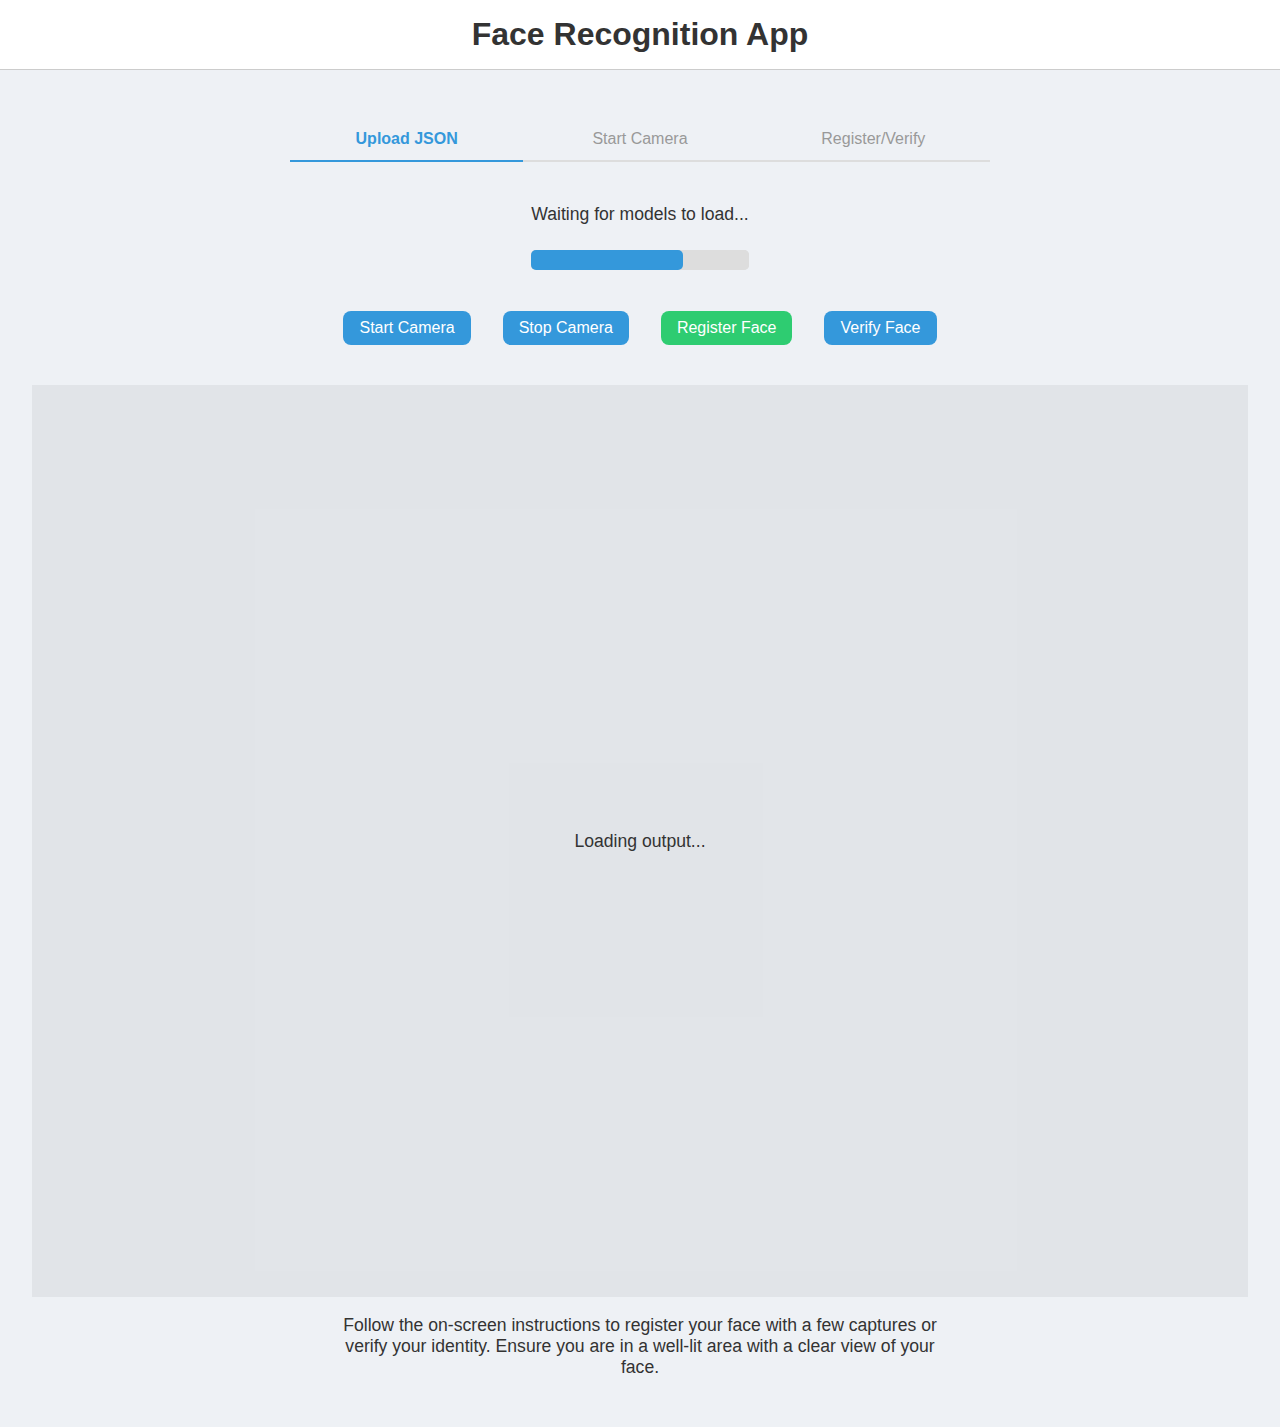
<file: index.html>
<!DOCTYPE html>
<html lang="en">
	<head>
		<meta charset="UTF-8">
		<meta name="viewport" content="width=device-width, initial-scale=1.0">
		<title>Face Recognition App</title>
		<link rel="stylesheet" href="css/app.css">
	</head>
	<body>
		<!-- Toast notifications container -->
		<div id="toast-container" class="toast-container" aria-live="polite" role="region"></div>

		<!-- Application Header -->
		<header class="app-header">
			<h1 class="app-header__title">Face Recognition App</h1>
		</header>

		<!-- Main Application Content -->
		<main class="app-main">
			<ol class="stepper">
				<li class="stepper__item is-current">Upload JSON</li>
				<li class="stepper__item">Start Camera</li>
				<li class="stepper__item">Register/Verify</li>
			</ol>
			<!-- Status Indicator Component -->
			<section class="status-indicator" aria-live="polite">
				<p class="status-indicator__text">Initializing application...</p>
				<progress class="status-indicator__progress" value="0" max="100"></progress>
			</section>

			<!-- Upload Module for Descriptor JSON -->
			<section id="upload-module" class="upload-module">
				<label for="jsonFileInput" class="upload-module__label">Upload Descriptor JSON:</label>
				<input type="file" id="jsonFileInput" class="upload-module__input" accept=".json">
			</section>

			<!-- Face Detection and Controls -->
			<section class="face-section" aria-live="off">
				<div class="face-section__camera-container">
					<video id="video" class="face-section__video" autoplay muted playsinline></video>
				</div>
				<div id="face-controls-container" class="face-section__controls-container"></div>
			</section>

			<!-- Output Display -->
			<section class="output-section">
				<div id="output-placeholder" class="output-section__placeholder">Loading output...</div>
				<canvas id="output-canvas" class="output-section__canvas" role="img" aria-label="Processed video with face overlays"></canvas>
			</section>

			<!-- User Instructions -->
			<section class="instructions">
				<p>
					Follow the on-screen instructions to register your face with a few captures or verify your identity.
					Ensure you are in a well-lit area with a clear view of your face.
				</p>
			</section>
		</main>

		<!-- Reusable Face Controls Template -->
		<template id="face-controls-template">
			<div class="face-section__controls">
				<button id="start-camera" class="button" aria-label="Start Camera">Start Camera</button>
				<button id="stop-camera" class="button" aria-label="Stop Camera">Stop Camera</button>
				<button id="register-face" class="button button--primary" aria-label="Register Face">Register Face</button>
				<button id="verify-face" class="button button--secondary" aria-label="Verify Face">Verify Face</button>
			</div>
		</template>

		<!-- FaceAPI library fallback -->
		<script src="js/face-api.js"></script>
		<!-- Main Application Script as ES Module -->
		<script type="module" src="js/index.js"></script>
	</body>
</html>
</file>
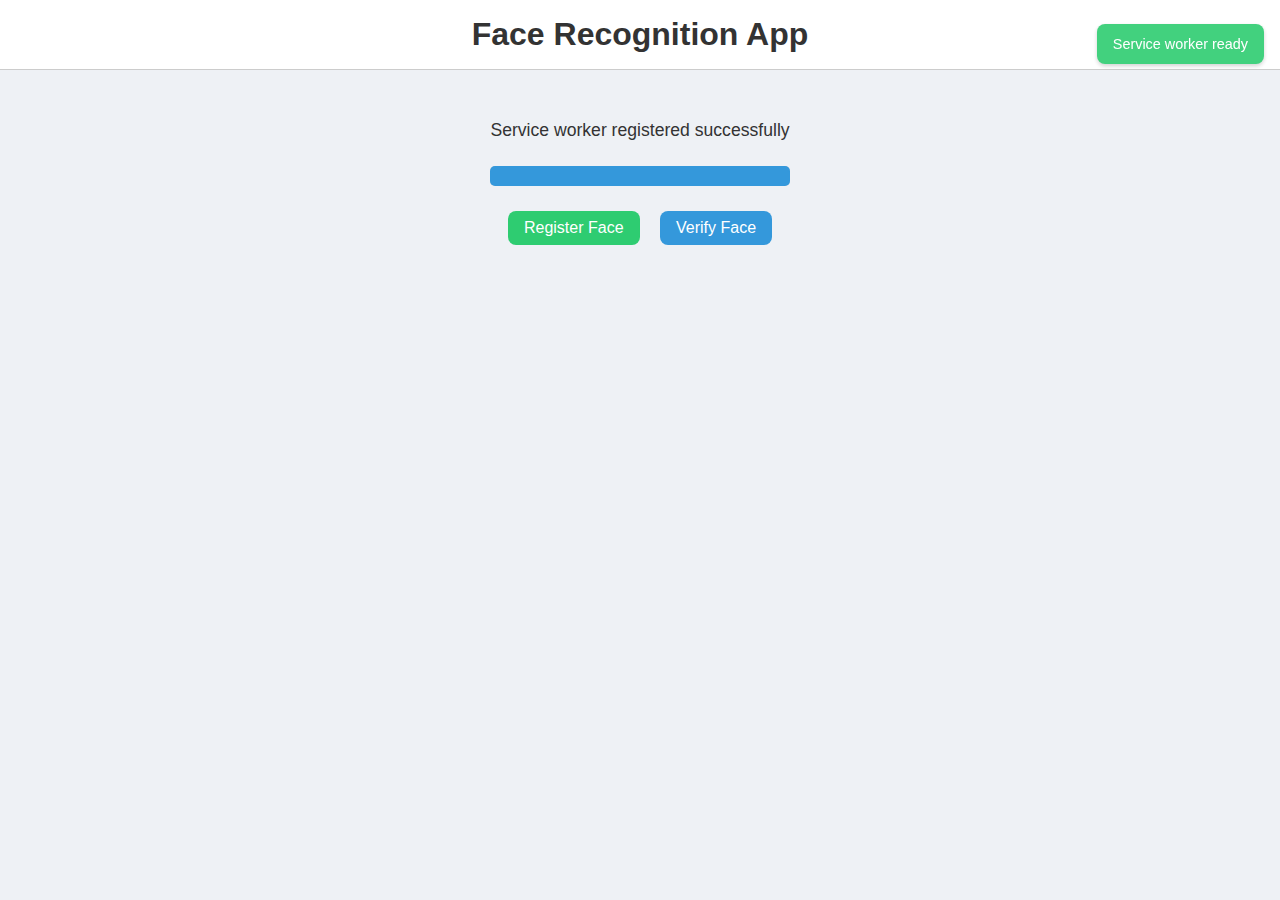
<file: app.html>
<!DOCTYPE html>
<html lang="en">
<head>
    <meta charset="UTF-8">
    <meta name="viewport" content="width=device-width, initial-scale=1.0">
    <title>Face Recognition App</title>
    <link rel="stylesheet" href="css/app.css">
</head>
<body>
    <!-- Toast notifications container -->
    <div id="toast-container" class="toast-container" aria-live="polite" role="region"></div>

    <!-- Application Header -->
    <header class="app-header">
        <h1 class="app-header__title">Face Recognition App</h1>
    </header>

    <!-- Main Application Content -->
    <main class="app-main">
        <section class="status-indicator" aria-live="polite">
            <p class="status-indicator__text">Initializing service worker...</p>
            <progress class="status-indicator__progress" value="0" max="100"></progress>
        </section>

        <div class="navigation-buttons">
            <!-- Initially disabled until service worker is ready -->
            <button id="register-button" class="button button--primary" disabled>Register Face</button>
            <button id="verify-button" class="button button--secondary" disabled>Verify Face</button>
        </div>
    </main>

    <!-- Load scripts -->
    <script src="js/face-api.js"></script>
    <script type="module">
        import { updateStatus, showToast } from './js/modules/ui.js';

        // Get button elements
        const registerBtn = document.getElementById('register-button');
        const verifyBtn = document.getElementById('verify-button');

        // Initialize the application when DOM is loaded
        document.addEventListener('DOMContentLoaded', async () => {
            try {
                // Register the service worker
                await registerServiceWorker();
                
                // Enable navigation buttons
                registerBtn.disabled = false;
                verifyBtn.disabled = false;
                
                // Set up navigation buttons
                setupNavigation();
            } catch (error) {
                console.error('Initialization error:', error);
                updateStatus('Error: ' + error.message, 0);
                showToast('Failed to initialize application: ' + error.message, 'error');
            }
        });
        
        /**
         * Ensures the service worker is registered
         * @returns {Promise<void>}
         */
        async function registerServiceWorker() {
            updateStatus('Checking service worker...', 20);
            
            if ('serviceWorker' in navigator) {
                try {
                    // Check if service worker is already active
                    const existingReg = await navigator.serviceWorker.getRegistration();
                    
                    if (existingReg) {
                        console.log('Service Worker already registered');
                        updateStatus('Service worker already registered', 100);
                        return;
                    }
                    
                    // Register service worker if not already registered
                    updateStatus('Registering service worker...', 40);
                    const registration = await navigator.serviceWorker.register('./faceDetectionServiceWorker.js', {
                        scope: './'
                    });
                    console.log('Service Worker registered with scope:', registration.scope);
                    updateStatus('Service worker registered successfully', 100);
                    showToast('Service worker ready', 'success');
                } catch (error) {
                    console.error('Service Worker registration failed:', error);
                    throw new Error('Failed to register service worker: ' + error.message);
                }
            } else {
                throw new Error('Service Workers not supported in this browser');
            }
        }
        
        /**
         * Sets up navigation button click handlers
         */
        function setupNavigation() {
            registerBtn.addEventListener('click', () => {
                window.location.href = 'face_register.html';
            });
            
            verifyBtn.addEventListener('click', () => {
                window.location.href = 'verify_face.html';
            });
        }
    </script>
</body>
</html>
</file>
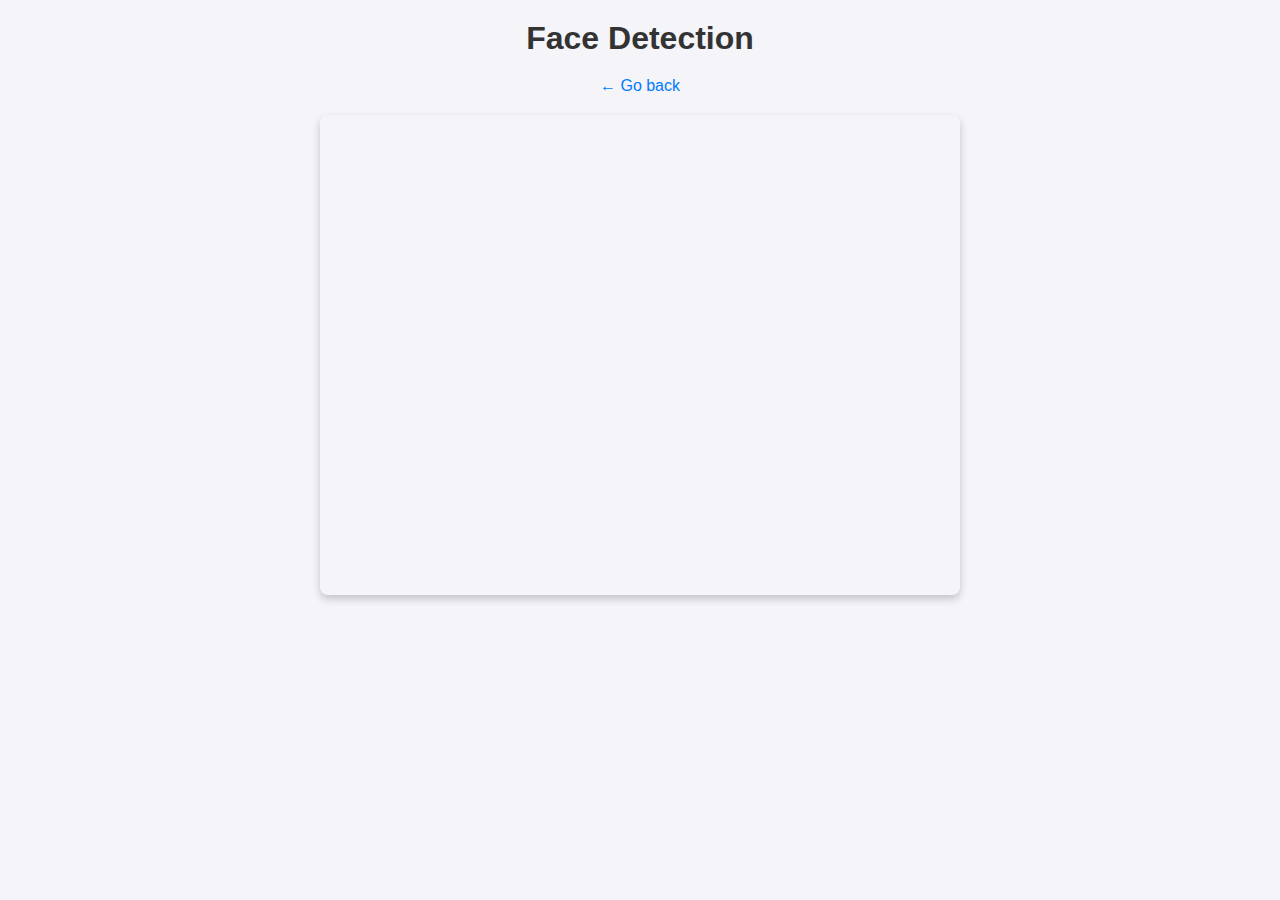
<file: face_detection.html>
<!DOCTYPE html>
<html lang="en">
<head>
  <meta charset="UTF-8">
  <meta name="viewport" content="width=device-width, initial-scale=1.0">
  <title>Face Detection</title>
  <style>
    /* General reset */
    * { margin: 0; padding: 0; box-sizing: border-box; }
    body {
      font-family: Arial, sans-serif;
      background: #f4f4f9;
      display: flex; flex-direction: column;
      align-items: center; justify-content: flex-start;
      min-height: 100vh; padding: 20px;
      color: #333;
    }
    h1 { font-size: 2rem; margin-bottom: 20px; }
    a { margin-bottom: 20px; color: #007bff; text-decoration: none; }
    a:hover { text-decoration: underline; }
    #video { border-radius: 8px; box-shadow: 0 4px 8px rgba(0,0,0,0.2); }
    #canvas_output {
      position: absolute; top: 0; left: 0;
      width: 640px; height: 480px;
      z-index: 10;
    }
    .container { position: relative; width: 640px; height: 480px; }
  </style>
  <!-- Warmup script initializes service worker, loads models, and starts detection -->
  <script defer src="js/faceapi_warmup.js"></script>
  <script>
    // Manually register the root service worker
    if ('serviceWorker' in navigator) {
      navigator.serviceWorker.register('/service-worker.js')
        .then(() => console.log('Service worker registered'))
        .catch(err => console.warn('SW registration failed:', err));
    }
  </script>
</head>
<body>
  <h1>Face Detection</h1>
  <a href="index.html">← Go back</a>
  <div class="container">
    <video id="video" width="640" height="480" autoplay muted playsinline></video>
    <canvas id="canvas_output"></canvas>
  </div>
  <script>
    // No register/verify actions on this page
    var faceapi_action = '';
    // After warmup (models loaded), start camera and detection
    var warmup_completed = [camera_start, video_face_detection];
    // Face detector options
    var face_detector_options_setup = {
      inputSize: 128,
      scoreThreshold: 0.1,
      maxDetectedFaces: 1
    };
  </script>
</body>
</html>
</file>
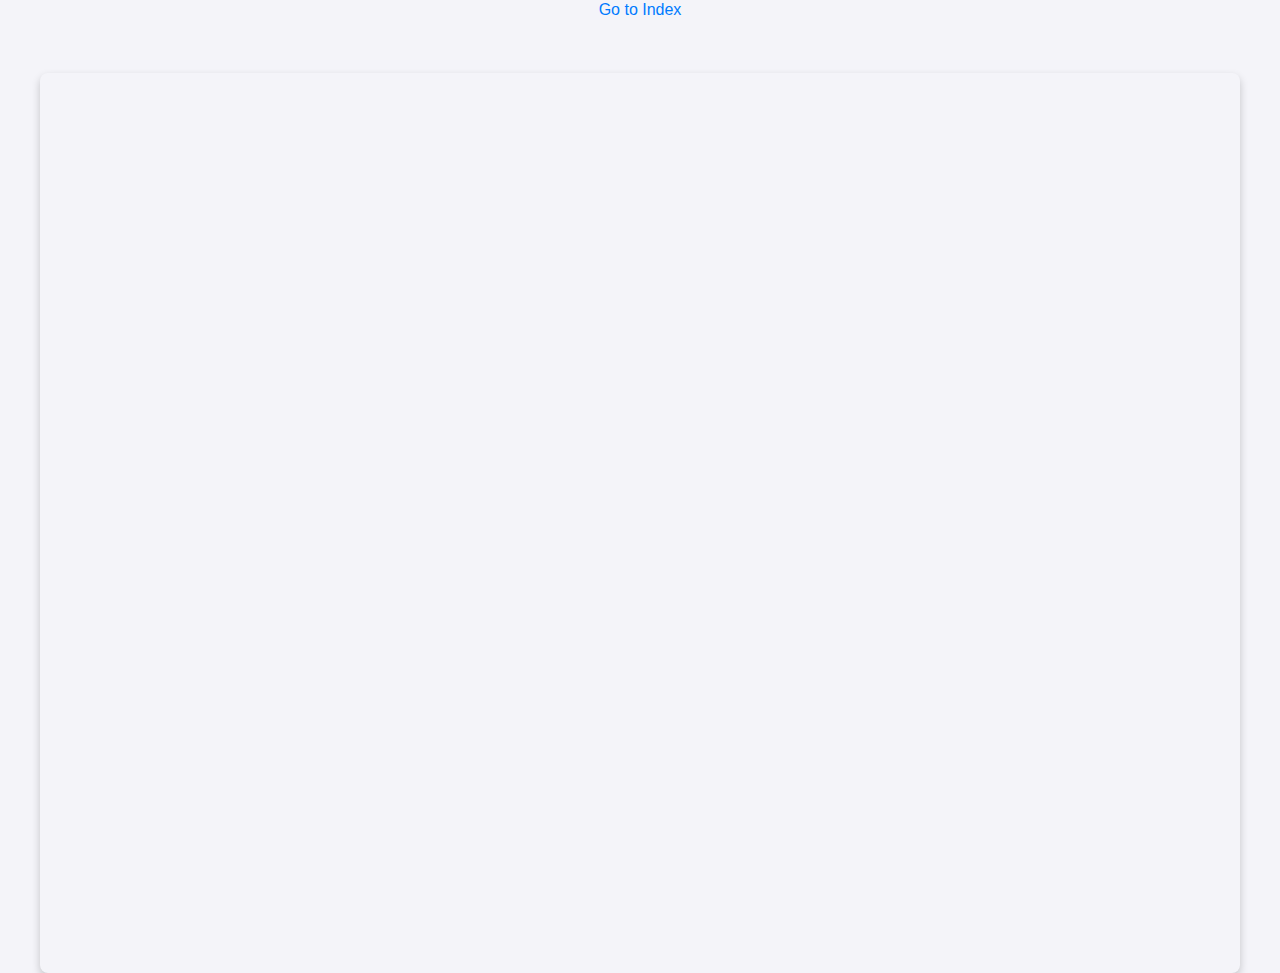
<file: face_register.html>
<!DOCTYPE html>
<html lang="en">
	<head>
		<meta charset="UTF-8">
		<meta name="viewport" content="width=device-width, initial-scale=1.0">
		<title>Face Detection</title>
		<style>
			/* General reset */
			* {
				margin: 0;
				padding: 0;
				box-sizing: border-box;
			}

			body {
				font-family: Arial, sans-serif;
				background-color: #f4f4f9;
				display: flex;
				justify-content: center;
				align-items: center;
				height: 100vh;
				flex-direction: column;
				color: #333;
			}

			/* Centering and spacing */
			h1 {
				font-size: 2rem;
				margin-bottom: 20px;
			}

			/* Link styles */
			a {
				font-size: 1rem;
				text-decoration: none;
				color: #007bff;
				margin-bottom: 20px;
			}

			a:hover {
				text-decoration: underline;
			}

			/* Video & overlay container */
			.video-wrapper {
				position: relative;
				width: 640px;
				max-width: 100%;
			}

			/* Video element */
			#video {
				border-radius: 8px;
				box-shadow: 0 4px 8px rgba(0, 0, 0, 0.2);
				width: 100%;
				height: auto;
				display: block;
				transform: scaleX(-1);
			}

			/* Canvas overlays (bounding boxes, landmarks, etc.) */
			.overlay {
				position: absolute;
				top: 0;
				left: 0;
				width: 100%;
				height: 100%;
				pointer-events: none; /* allow clicks to pass through */
				display: none; /* toggled by JS */
				border-radius: 8px;
			}

			/* Snapshot canvas shown next to video */
			.snapshot {
				border: 2px solid #333;
				background-color: rgba(255, 255, 255, 0.7);
				box-shadow: 0 4px 10px rgba(0, 0, 0, 0.1);
				display: none; /* toggled by JS */
				width: 640px;
				height: 480px;
				border-radius: 8px;
			}

			/* Responsive video */
			@media (max-width: 768px) {
				.video-wrapper {
					width: 100%;
				}

				.snapshot {
					max-width: 480px;
				}
			}

			/* Full-screen responsive container */
			.face-detection-container{
				width:100vw;
				height:100vh;
				display:flex;
				justify-content:center;
				align-items:center;
				flex-wrap:wrap;
				gap:1rem;
				padding:1rem;
				box-sizing:border-box;
			}

			/* Ensure the video wrapper scales while keeping the 4/3 aspect ratio */
			.video-wrapper{
				aspect-ratio:4/3;
				width:min(100vw,calc(100vh * 4 / 3));
				max-width:100%;
			}

			/* Video element keeps its intrinsic ratio */
			#video{
				width:100%;
				height:auto;
				object-fit:contain;
			}

			/* Snapshot canvas follows video size */
			.snapshot{
				width:100%;
				height:auto;
				max-height:100vh;
				aspect-ratio:4/3;
			}

			/* Adapt video & snapshot to portrait (mobile) 9:16 ratio */
			@media (orientation: portrait){
				.face-detection-container{
					flex-direction:column;
					padding:0;
				}

				.video-wrapper,
				.snapshot{
					width:100vw;
					height:100vh;
					max-width:100vw;
					max-height:100vh;
					aspect-ratio:auto;
				}

#video{
	width:100%;
	height:100%;
	object-fit:cover;
	transform: scaleX(-1);
}

.overlay{
	width:100%;
	height:100%;
	object-fit:cover;
}
			}
		</style>
		
		<!-- Load face-api core library first -->
		<script src="./js/face-api.min.js"></script>
		<!-- Then load the warm-up helper that depends on face-api -->
		<script src="./js/faceapi_warmup.js"></script>
		<script>
			function urlReplace(url) {
				window.location.replace(url); 
			}
		</script>
	</head>
	<body>
		<h1>Face Detection</h1>
		<a href="#" onclick="urlReplace('index.html')">Go to Index</a><br>
		
		<div class="face-detection-container"  style="display:flex;gap:1rem;flex-wrap:wrap;justify-content:center;">
			<div class="video-wrapper">
				<video id="video" width="640" height="480" autoplay playsinline muted></video>
				<!-- Hidden canvas for inference: captures each video frame to send to the worker for face detection -->
				<canvas id="canvas" class="overlay"></canvas>
				<!-- Overlay canvas for drawing facial landmarks on top of the video -->
				<canvas id="canvas2" class="overlay"></canvas>
				<!-- Overlay canvas for drawing face bounding boxes and confidence scores -->
				<canvas id="canvas3" class="overlay"></canvas>
			</div>
			<!-- Snapshot canvas: displays the captured face image along with the confidence percentage -->
			<canvas id="canvas_output" class="snapshot"></canvas>
		</div>

		<script>
			/**
			 * ================================
			 * Face-API Configuration
			 * -------------------------------
			 * faceapi_action
			 *   • "verify"   – Compare the live video frame against a previously
			 *     registered reference descriptor (used in a face-verification flow).
			 *   • "register" – Capture the detected face descriptor and store it as
			 *     a new reference (used when enrolling a new user).
			 *
			 * face_detector_options_setup
			 *   These options are forwarded to face-api.js TinyFaceDetector and allow
			 *   you to balance performance vs. accuracy according to your use-case.
			 *   • inputSize        – Dimension (square) of the NN input. Larger numbers
			 *                         improve accuracy but require more computation.
			 *   • scoreThreshold   – Minimum confidence score (0-1) that a detection
			 *                         must reach to be considered valid. 0.8 = 80%.
			 *   • maxDetectedFaces – Hard limit on how many faces should be processed
			 *                         per frame. Keeping it at 1 speeds things up when
			 *                         you only care about the user in front of the
			 *                         camera.
			 * ================================
			 */
			var faceapi_action = "register"; // verify, register
			var warmup_completed = [camera_start, video_face_detection];
			var face_detector_options_setup = {
				inputSize: 128,
				scoreThreshold: 0.75, // 0.8 = 80%
				maxDetectedFaces: 1,
			};
		</script>
	</body>
</html>
</file>
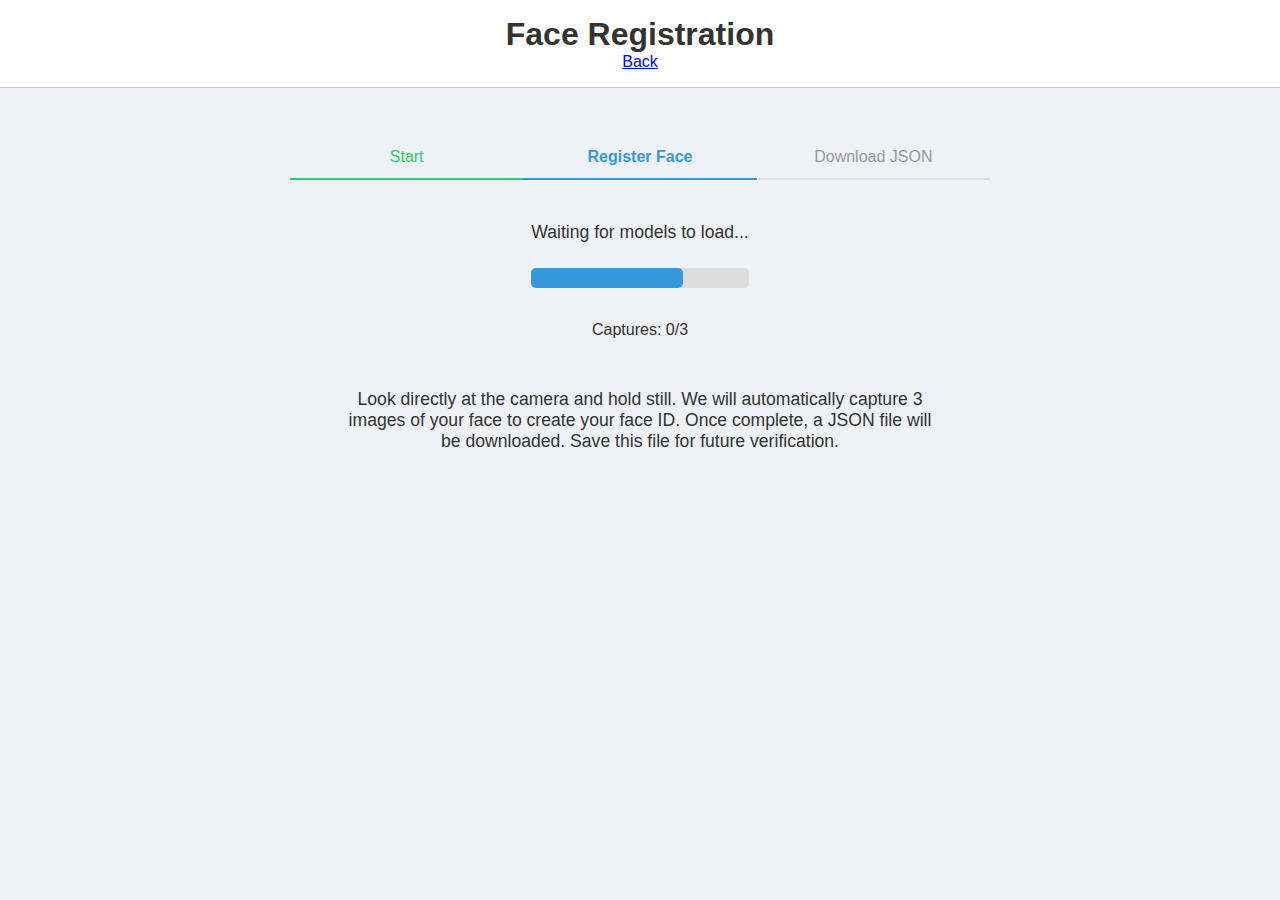
<file: face_resiter.html>
<!DOCTYPE html>
<html lang="en">
<head>
    <meta charset="UTF-8">
    <meta name="viewport" content="width=device-width, initial-scale=1.0">
    <title>Face Registration</title>
    <link rel="stylesheet" href="css/app.css">
</head>
<body>
    <!-- Toast notifications container -->
    <div id="toast-container" class="toast-container" aria-live="polite" role="region"></div>

    <!-- Application Header -->
    <header class="app-header">
        <h1 class="app-header__title">Face Registration</h1>
        <a href="app.html" class="app-header__back">Back</a>
    </header>

    <!-- Main Application Content -->
    <main class="app-main">
        <ol class="stepper">
            <li class="stepper__item is-complete">Start</li>
            <li class="stepper__item is-current">Register Face</li>
            <li class="stepper__item">Download JSON</li>
        </ol>

        <!-- Status Indicator Component -->
        <section class="status-indicator" aria-live="polite">
            <p class="status-indicator__text">Initializing camera...</p>
            <progress class="status-indicator__progress" value="0" max="100"></progress>
        </section>

        <!-- Face Detection and Controls -->
        <section class="face-section" aria-live="off">
            <div class="face-section__camera-container">
                <video id="video" class="face-section__video" autoplay muted playsinline></video>
                <canvas id="output-canvas" class="output-section__canvas" role="img" aria-label="Processed video with face overlays"></canvas>
            </div>
            <div class="capture-progress">
                <p>Captures: <span id="capture-count">0</span>/3</p>
            </div>
        </section>

        <!-- User Instructions -->
        <section class="instructions">
            <p>
                Look directly at the camera and hold still. We will automatically capture 3 images
                of your face to create your face ID. Once complete, a JSON file will be downloaded.
                Save this file for future verification.
            </p>
        </section>
    </main>

    <!-- Load scripts -->
    <script src="js/face-api.js"></script>
    <script type="module">
        import { updateStatus, showToast } from './js/modules/ui.js';
        import { startCamera, getVideoElement } from './js/modules/camera.js';
        import { initDetection } from './js/modules/detection.js';
        import { initWorker } from './js/modules/workerController.js';
        import { drawImageDataToCanvas } from './js/modules/renderer.js';
        import { handleRegister, setAction } from './js/modules/faceService.js';

        document.addEventListener('DOMContentLoaded', async () => {
            // Set action to register
            setAction('register');
            
            updateStatus('Initializing face registration...', 20);
            
            // Initialize service worker and models
            const worker = await initWorker((payload) => {
                const detections = payload.detections;
                if (detections && detections[0] && detections[0][0] && detections[0][0].descriptor) {
                    const descriptor = new Float32Array(detections[0][0].descriptor);
                    handleRegister(descriptor);
                    
                    // Update capture count
                    const captureCountEl = document.getElementById('capture-count');
                    if (captureCountEl) {
                        const currentCount = parseInt(captureCountEl.textContent) || 0;
                        captureCountEl.textContent = currentCount + 1;
                    }
                }
                drawImageDataToCanvas(detections, 'output-canvas');
            });
            
            updateStatus('Starting camera...', 60);
            
            // Auto-start camera when page loads
            await startCamera();
            
            updateStatus('Ready! Please look at the camera', 100);
            showToast('Camera started. Please look directly at the camera.', 'info');
            
            // Start detection if worker ready
            if (worker) {
                initDetection(worker);
            }
        });
    </script>
</body>
</html>
</file>
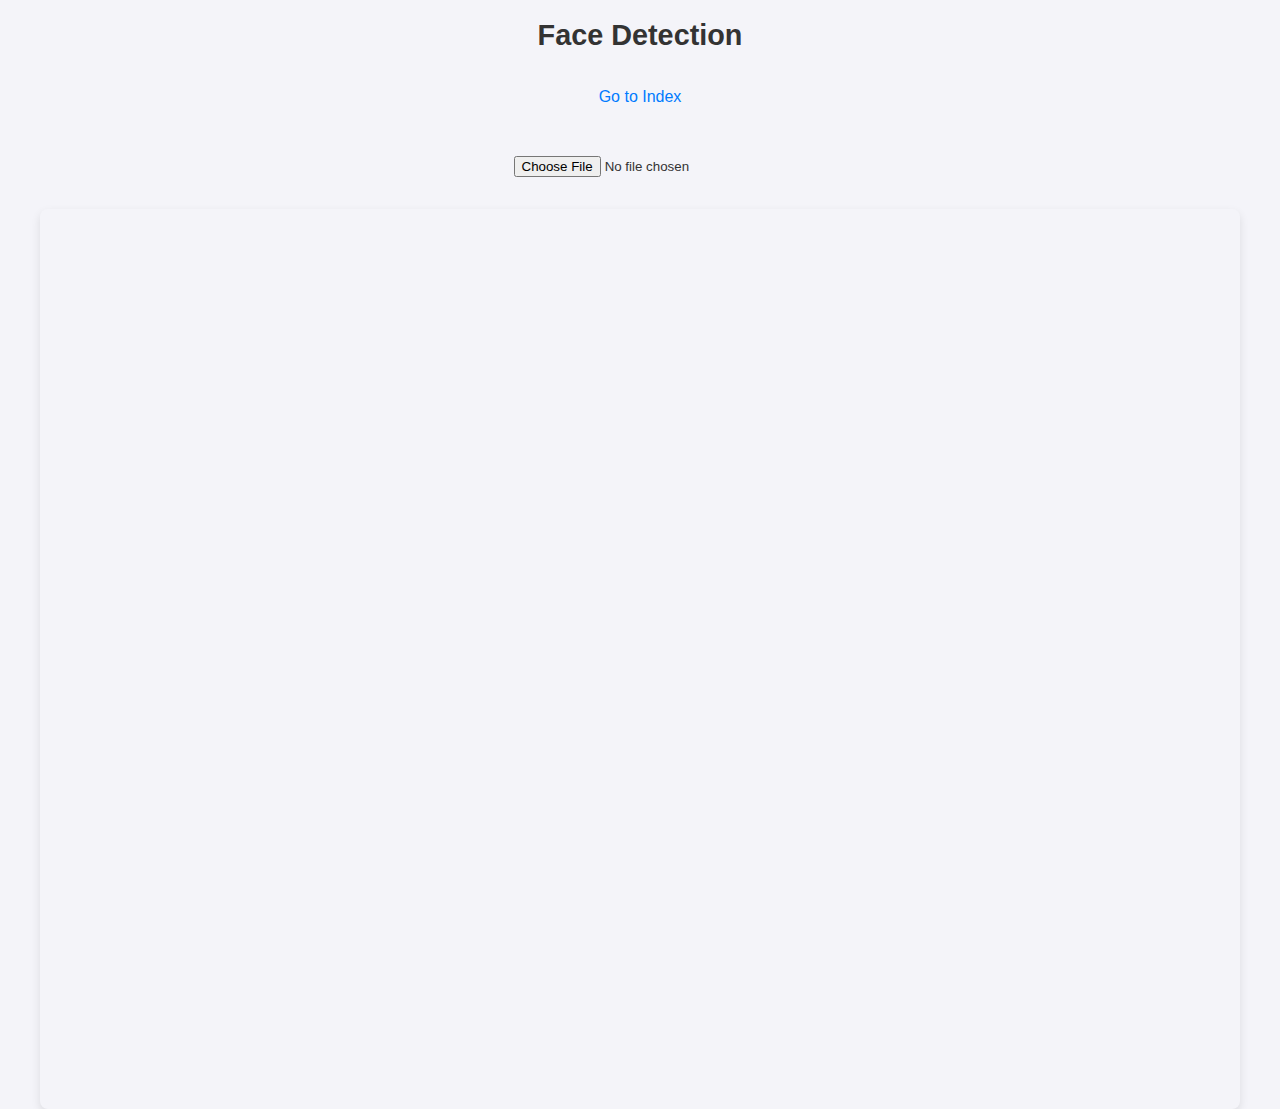
<file: face_verify.html>
<!DOCTYPE html>
<html lang="en">
	<head>
		<meta charset="UTF-8">
		<meta name="viewport" content="width=device-width, initial-scale=1.0">
		<title>Face Detection</title>
		<style>
			html,body{margin:0;padding:0;height:100%}
			body{font-family:Arial,Helvetica,sans-serif;display:flex;flex-direction:column;align-items:center;gap:1rem;background:#f4f4f9;color:#333}
			h1{font-size:1.8rem}
			a{color:#007bff;text-decoration:none;font-size:1rem}
			a:hover{text-decoration:underline}
			.video-wrapper{position:relative;width:640px;max-width:100%}
			#video{border-radius:8px;box-shadow:0 4px 10px rgba(0,0,0,.1);width:100%;height:auto;display:block}
			.overlay{position:absolute;top:0;left:0;width:100%;height:100%;pointer-events:none;display:none;border-radius:8px}
			.snapshot{border:2px solid #333;background:rgba(255,255,255,.7);box-shadow:0 4px 10px rgba(0,0,0,.1);display:none;width:640px;height:480px;border-radius:8px}
			@media(max-width:768px){.video-wrapper{width:100%}.snapshot{max-width:480px}}
			/* Full-screen responsive container */
			.face-detection-container{
				width:100vw;
				height:100vh;
				display:flex;
				justify-content:center;
				align-items:center;
				flex-wrap:wrap;
				gap:1rem;
				padding:1rem; /* small padding to prevent hard edge touching */
				box-sizing:border-box;
			}

			/* Ensure the video wrapper scales while keeping the 4/3 aspect ratio */
			.video-wrapper{
				aspect-ratio:4/3;
				width:min(100vw,calc(100vh * 4 / 3)); /* fit horizontal space while preserving 4:3 */
				max-width:100%;
			}

			/* Video element keeps its intrinsic ratio */
			#video{
				width:100%;
				height:auto;
				object-fit:contain;
			}

			/* Snapshot canvas follows video size */
			.snapshot{
				width:100%;
				height:auto;
				max-height:100vh;
				aspect-ratio:4/3;
			}

			/* Adapt video & snapshot to portrait (mobile) 9:16 ratio */
			@media (orientation: portrait){
				.face-detection-container{
					flex-direction:column;
					padding:0;
				}

				.video-wrapper,
				.snapshot{
					width:100vw;
					height:100vh;
					max-width:100vw;
					max-height:100vh;
					aspect-ratio:auto;
				}

				#video{
					width:100%;
					height:100%;
					object-fit:cover; /* fill height, crop sides */
				}

				.overlay{
					width:100%;
					height:100%;
					object-fit:cover;
				}
			}

			/* Mirror only the video feed horizontally */
			#video {
				transform: scaleX(-1);
			}
		</style>
		
		<!-- Load face-api core library first -->
		<script src="./js/face-api.min.js"></script>
		<!-- Then load the warm-up helper that depends on face-api -->
		<script src="./js/faceapi_warmup.js"></script>
		<script>
			function urlReplace(url) {
				window.location.replace(url); 
			}
		</script>
	</head>
	<body>
		<h1>Face Detection</h1>
		<a href="#" onclick="urlReplace('index.html')">Go to Index</a><br>
		
		<input type="file" id="jsonFileInput" accept=".json" onchange="handleJsonFileInput(event)">
		
		<div class="face-detection-container">
			<div class="video-wrapper">
				<video id="video" width="640" height="480" autoplay playsinline muted></video>
				<canvas id="canvas" class="overlay"></canvas>
				<canvas id="canvas2" class="overlay"></canvas>
				<canvas id="canvas3" class="overlay"></canvas>
			</div>
			<canvas id="canvas_output" class="snapshot"></canvas>
		</div>


		<script>
			/**
			 * ================================
			 * Face-API Configuration
			 * -------------------------------
			 * faceapi_action
			 *   • "verify"   – Compare the live video frame against a previously
			 *     registered reference descriptor (used in a face-verification flow).
			 *   • "register" – Capture the detected face descriptor and store it as
			 *     a new reference (used when enrolling a new user).
			 *
			 * face_detector_options_setup
			 *   These options are forwarded to face-api.js TinyFaceDetector and allow
			 *   you to balance performance vs. accuracy according to your use-case.
			 *   • inputSize        – Dimension (square) of the NN input. Larger numbers
			 *                         improve accuracy but require more computation.
			 *   • scoreThreshold   – Minimum confidence score (0-1) that a detection
			 *                         must reach to be considered valid. 0.8 = 80%.
			 *   • maxDetectedFaces – Hard limit on how many faces should be processed
			 *                         per frame. Keeping it at 1 speeds things up when
			 *                         you only care about the user in front of the
			 *                         camera.
			 * ================================
			 */
			var faceapi_action = "verify"; // "verify" | "register"
			var face_detector_options_setup = {
				inputSize: 128,       // NN input resolution (choose 128, 160, 224, etc.)
				scoreThreshold: 0.33,  // Minimum confidence required for a detection
				maxDetectedFaces: 1,  // Only track the most prominent face in the frame
			};

			// Delay camera start & detection until models are fully loaded and warmed up
			// The worker will send WARMUP_RESULT after MODELS_LOADED, at which point
			// faceapi_warmup.js will invoke these callbacks.
			var warmup_completed = [camera_start, video_face_detection];
		</script>
	</body>
</html>
</file>
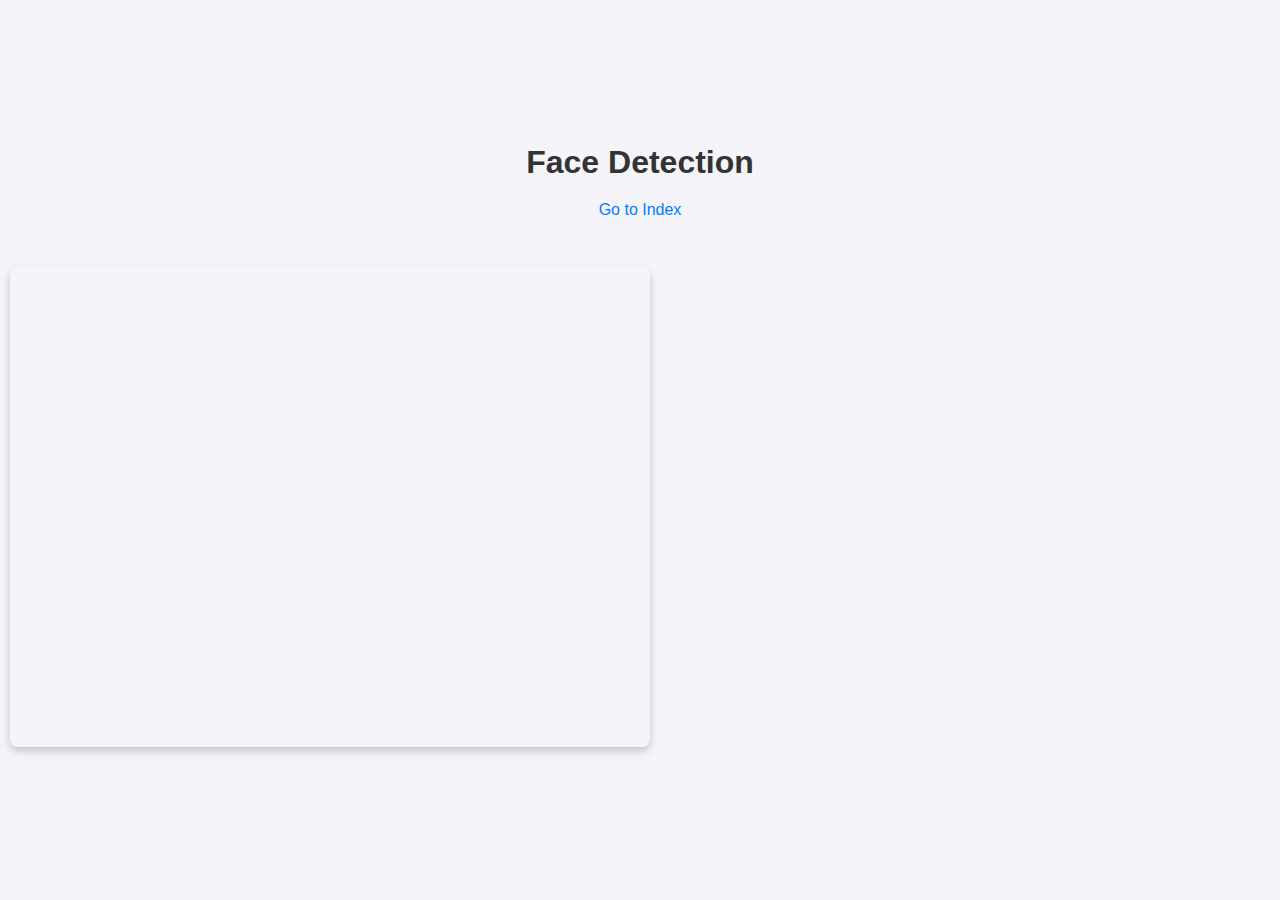
<file: index4.html>
<!DOCTYPE html>
<html lang="en">
	<head>
		<meta charset="UTF-8">
		<meta name="viewport" content="width=device-width, initial-scale=1.0">
		<title>Face Detection</title>
		<style>
			/* General reset */
			* {
				margin: 0;
				padding: 0;
				box-sizing: border-box;
			}

			body {
				font-family: Arial, sans-serif;
				background-color: #f4f4f9;
				display: flex;
				justify-content: center;
				align-items: center;
				height: 100vh;
				flex-direction: column;
				color: #333;
			}

			/* Centering and spacing */
			h1 {
				font-size: 2rem;
				margin-bottom: 20px;
			}

			/* Link styles */
			a {
				font-size: 1rem;
				text-decoration: none;
				color: #007bff;
				margin-bottom: 20px;
			}

			a:hover {
				text-decoration: underline;
			}

			/* Video container */
			#video {
				border-radius: 8px;
				box-shadow: 0 4px 8px rgba(0, 0, 0, 0.2);
				max-width: 100%;
				width: 640px;
			}

			/* Canvas for drawing output */
			#canvas_output {
				display: block;
				width: 640px;
				height: 480px;
				border-radius: 8px;
				border: 2px solid #333;
				background-color: rgba(255, 255, 255, 0.7);
				box-shadow: 0 4px 10px rgba(0, 0, 0, 0.1);
				margin-top: 20px;
			}

			/* Hide unused canvas elements */
			canvas {
				display: none;
				width:100%;
				position:absolute;
			}

			/* Responsive video */
			@media (max-width: 768px) {
				#video {
					width: auto;
					height: 100%;
				}

				#canvas_output {
					width: 100%;
					max-width: 480px;
				}
			}
		</style>
		
		<!-- Service Worker Warmup [start] -->
		<script src="./js/faceapi_warmup.js"></script>
		<script src="./js/face-api.min.js"></script>
		<!-- Service Worker Warmup [end  ] -->
		<script>
			function urlReplace(url) {
				window.location.replace(url); 
			}
		</script>
	</head>
	<body>
		<h1>Face Detection</h1>
		<a href="#" onclick="urlReplace('index.html')">Go to Index</a><br>
		
		<div style="width:100vw;padding: 10px;display: flex;">
			<video id="video" width="640" height="480" autoplay playsinline muted style=""></video>
			<canvas id="canvas" style="display:none;"></canvas>
			<canvas id="canvas2" style="display:none;"></canvas>
			<canvas id="canvas3" style="display:none;"></canvas>
			<canvas id="canvas_output" style="display:none;"></canvas>
		</div>

		<script>
			// Store functions in an array
			var warmup_completed = [camera_start, video_face_detection];
			var face_detector_options_setup = {
				inputSize: 128,
				scoreThreshold: 0.1, // 0.8 = 80%
				maxDetectedFaces: 1,
			};
		</script>
	</body>
</html>
</file>
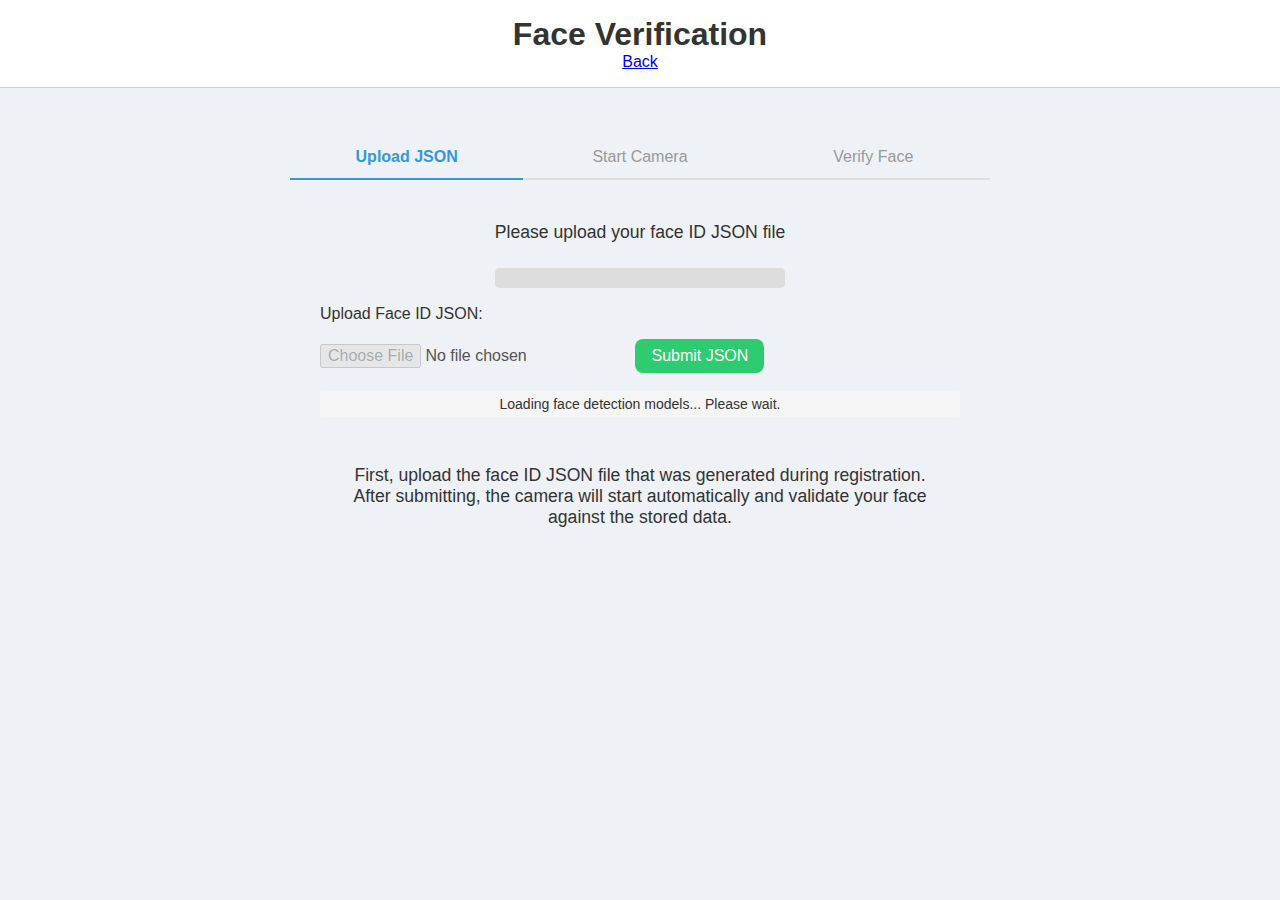
<file: verify_face.html>
<!DOCTYPE html>
<html lang="en">
<head>
    <meta charset="UTF-8">
    <meta name="viewport" content="width=device-width, initial-scale=1.0">
    <title>Face Verification</title>
    <link rel="stylesheet" href="css/app.css">
    <!-- Inline styles to override CSS that hides camera -->
    <style>
        .face-section__camera-container {
            display: block !important; /* Override display:none */
            position: relative !important;
            width: 640px !important;
            height: 480px !important;
            margin: 0 auto !important;
            background-color: #000 !important;
            border-radius: 8px !important;
            overflow: hidden !important;
        }
        
        .face-section__video {
            position: absolute !important;
            width: 100% !important;
            height: 100% !important;
            object-fit: cover !important;
        }
        
        .output-section__canvas {
            position: absolute !important;
            width: 100% !important;
            height: 100% !important;
            z-index: 2 !important;
        }
        
        /* Styles for model status indicator */
        .model-status {
            margin-top: 10px;
            padding: 5px 10px;
            font-size: 14px;
            border-radius: 4px;
            background-color: #f5f5f5;
            text-align: center;
        }
        
        /* Loading spinner for models */
        .loading-spinner {
            display: inline-block;
            width: 16px;
            height: 16px;
            border: 2px solid rgba(0, 0, 0, 0.1);
            border-top-color: #3498db;
            border-radius: 50%;
            animation: spin 1s infinite linear;
            margin-right: 8px;
            vertical-align: middle;
        }
        
        @keyframes spin {
            to { transform: rotate(360deg); }
        }
    </style>
</head>
<body>
    <!-- Toast notifications container -->
    <div id="toast-container" class="toast-container" aria-live="polite" role="region"></div>

    <!-- Application Header -->
    <header class="app-header">
        <h1 class="app-header__title">Face Verification</h1>
        <a href="app.html" class="app-header__back">Back</a>
    </header>

    <!-- Main Application Content -->
    <main class="app-main">
        <ol class="stepper">
            <li class="stepper__item is-current">Upload JSON</li>
            <li class="stepper__item">Start Camera</li>
            <li class="stepper__item">Verify Face</li>
        </ol>

        <!-- Status Indicator Component -->
        <section class="status-indicator" aria-live="polite">
            <p class="status-indicator__text">Please upload your face ID JSON file</p>
            <progress class="status-indicator__progress" value="0" max="100"></progress>
        </section>

        <!-- Upload Module for Descriptor JSON -->
        <section id="upload-module" class="upload-module">
            <label for="jsonFileInput" class="upload-module__label">Upload Face ID JSON:</label>
            <input type="file" id="jsonFileInput" class="upload-module__input" accept=".json" disabled>
            <button id="submit-json" class="button button--primary" disabled>Submit JSON</button>
            <p id="model-status" class="model-status">Loading face detection models... Please wait.</p>
        </section>

        <!-- Face Detection and Controls (initially hidden) -->
        <section id="face-detection-section" class="face-section" aria-live="off" style="display: none;">
            <div class="face-section__camera-container">
                <video id="video" class="face-section__video" autoplay muted playsinline></video>
                <canvas id="output-canvas" class="output-section__canvas" role="img" aria-label="Processed video with face overlays"></canvas>
            </div>
        </section>

        <!-- User Instructions -->
        <section class="instructions">
            <p>
                First, upload the face ID JSON file that was generated during registration.
                After submitting, the camera will start automatically and validate your face against the stored data.
            </p>
        </section>
    </main>

    <!-- Load scripts -->
    <script src="js/face-api.js"></script>
    <script type="module">
    import { updateStatus, showToast } from './js/modules/ui.js';
    import { startCamera } from './js/modules/camera.js';
    import { initDetection } from './js/modules/detection.js';
    import { initWorker } from './js/modules/workerController.js';
    import { drawImageDataToCanvas } from './js/modules/renderer.js';
    import { handleVerify, setAction, setDescriptors } from './js/modules/faceService.js';
    import { updateStepper } from './js/modules/setupUI.js';

    let fileInput, submitBtn, detectionSection, worker;

    // Register SW, load models
    async function initialize() {
        try {
            updateStatus('Registering service worker...', 10);
            await registerServiceWorker();

            updateStatus('Loading face models...', 20);
            worker = await initWorker(handleDetectionResult);
            if (!worker) throw new Error('Worker init failed');

            updateStatus('Models loaded.', 100);
            showToast('Models ready. Please upload your face ID JSON.', 'success');

            // Enable upload controls
            fileInput.disabled = false;
            submitBtn.disabled = false;
            document.getElementById('model-status').textContent = '';
            setupUploadHandler();
        } catch (err) {
            console.error(err);
            updateStatus('Error: ' + err.message, 0);
            showToast('Initialization failed: ' + err.message, 'error');
        }
    }

    // Handle messages from worker
    function handleDetectionResult({ detections }) {
        drawImageDataToCanvas(detections, 'output-canvas');
        if (detections && detections[0] && detections[0][0] && detections[0][0].descriptor) {
            const desc = new Float32Array(detections[0][0].descriptor);
            handleVerify(desc);
        }
    }

    // Set up JSON upload
    function setupUploadHandler() {
        submitBtn.addEventListener('click', async () => {
            const file = fileInput.files[0];
            if (!file) { showToast('Select a JSON file', 'error'); return; }

            updateStatus('Reading JSON...', 30);
            const text = await file.text();
            let data;
            try { data = JSON.parse(text); }
            catch { showToast('Invalid JSON', 'error'); updateStatus('JSON parse error', 0); return; }

            const descriptors = Object.values(data).map(d => new Float32Array(d));
            setDescriptors(descriptors);
            updateStepper(2);
            updateStatus('Starting camera for detection...', 60);

            // Show detection UI
            detectionSection.style.display = 'block';

            // Set up detection loop before starting the camera
            initDetection(worker);

            // Start camera, which will trigger the play event
            await startCamera();
            updateStatus('Face detection running...', 80);
            updateStatus('Verification in progress...', 100);
        });
    }

    // Register service worker
    async function registerServiceWorker() {
        if ('serviceWorker' in navigator) {
            const reg = await navigator.serviceWorker.register('./js/faceDetectionServiceWorker.js', { scope: './' });
            await navigator.serviceWorker.ready;
            console.log('SW ready:', reg.scope);
        } else {
            throw new Error('SW not supported');
        }
    }

    // Start initialization after DOM is loaded
    document.addEventListener('DOMContentLoaded', () => {
        // Get DOM elements after DOM ready
        fileInput = document.getElementById('jsonFileInput');
        submitBtn = document.getElementById('submit-json');
        detectionSection = document.getElementById('face-detection-section');
        setAction('verify');

        if (!fileInput || !submitBtn || !detectionSection) {
            console.error('❌ Required DOM elements missing');
            return;
        }
        // Disable controls until models are ready
        fileInput.disabled = true;
        submitBtn.disabled = true;
        initialize();
    });
    </script>
</body>
</html>
</file>
<file: css/app.css>
:root {
  --primary-color: #3498db;
  --secondary-color: #2ecc71;
  --font-family: "Helvetica Neue", Arial, sans-serif;
  --header-bg: #ffffff;
  --background-color: #eef1f5;
  --text-color: #333;
  --border-radius: 8px;
  --shadow-light: 0 4px 8px rgba(0, 0, 0, 0.2);
  --shadow-heavy: 0 4px 10px rgba(0, 0, 0, 0.1);
  --border-color: #cccccc;
}

/* Global reset and typography */
body {
  margin: 0;
  font-family: var(--font-family);
  background-color: var(--background-color);
  color: var(--text-color);
}

/* Header Component */
.app-header {
  text-align: center;
  background-color: var(--header-bg);
  padding: 1rem;
  border-bottom: 1px solid var(--border-color);
}

/* Header Title */
.app-header__title {
  margin: 0;
}

/* Main Content */
.app-main {
  padding: 2rem;
  display: flex;
  flex-direction: column;
  align-items: center;
}

/* Status Indicator Component */
.status-indicator {
  margin-bottom: 1rem;
  text-align: center;
}

.status-indicator__text {
  font-size: 1.1rem;
  color: var(--text-color);
}

.status-indicator__progress {
  width: 100%;
  height: 20px;
  background-color: #ddd;
  border-radius: 5px;
  margin-top: 0.5rem;
}

.status-indicator__progress::-webkit-progress-bar {
  background-color: #ddd;
  border-radius: 5px;
}

.status-indicator__progress::-webkit-progress-value {
  background-color: var(--primary-color);
  border-radius: 5px;
}

.status-indicator__progress::-moz-progress-bar {
  background-color: var(--primary-color);
  border-radius: 5px;
}

/* Toast notifications */
.toast-container {
  position: fixed;
  top: 1rem;
  right: 1rem;
  z-index: 9999;
}

.toast {
  margin: 0.5rem 0;
  padding: 0.75rem 1rem;
  border-radius: var(--border-radius);
  color: #fff;
  font-size: 0.9rem;
  box-shadow: 0 2px 4px rgba(0,0,0,0.2);
  opacity: 0.9;
}

.toast--info {
  background-color: var(--primary-color);
}

.toast--success {
  background-color: var(--secondary-color);
}

.toast--error {
  background-color: #e74c3c;
}

/* Upload module */
.upload-module {
  margin-bottom: 1rem;
  width: 100%;
  max-width: 640px;
}

.upload-module__label {
  display: block;
  font-size: 1rem;
  margin-bottom: 0.5rem;
}

.upload-module__input {
  font-size: 1rem;
}

/* Face Section */
.face-section {
  display: flex;
  flex-direction: column;
  align-items: center;
  margin-bottom: 1rem;
}

/* Face Section Camera Container */
.face-section__camera-container {
  display: none;
}

/* Face Video and Canvas Layers */
video.face-section__video,
.output-section__canvas {
  position: absolute;
  top: 0;
  left: 0;
  width: 100%;
  height: 100%;
  border-radius: var(--border-radius);
}

/* Face Controls Component */
.face-section__controls {
  margin-top: 1rem;
  display: flex;
  gap: 1rem;
}

.button {
  padding: 0.5rem 1rem;
  margin: 0.5rem;
  border: none;
  background-color: var(--primary-color);
  color: white;
  cursor: pointer;
  border-radius: var(--border-radius);
  font-size: 1rem;
  transition: background-color 0.3s ease;
}

.button:hover {
  background-color: var(--secondary-color);
}

/* Button variants */
.button--primary {
  background-color: var(--secondary-color);
}
.button--primary:hover {
  background-color: var(--primary-color);
}

.button--secondary {
  background-color: var(--primary-color);
}
.button--secondary:hover {
  background-color: var(--secondary-color);
}

/* Instructions */
.instructions {
  max-width: 600px;
  text-align: center;
  font-size: 1.1rem;
  color: var(--text-color);
}

/* Output Section */
.output-section {
  margin-top: 1rem;
  position: relative;
  width: 100%;
  max-width: 100%;
  aspect-ratio: 4/3;
}

/* Output Placeholder */
.output-section__placeholder {
  position: absolute;
  top: 0;
  left: 0;
  width: 100%;
  height: 100%;
  display: flex;
  align-items: center;
  justify-content: center;
  background-color: rgba(0, 0, 0, 0.05);
  color: var(--text-color);
  font-size: 1.1rem;
  z-index: 0;
}

/* Output Canvas */
.output-section__canvas {
  position: absolute;
  top: 0;
  left: 0;
  width: 100%;
  height: 100%;
  z-index: 1;
}

/* Stepper / Wizard Flow */
.stepper {
  display: flex;
  list-style: none;
  padding: 0;
  margin-bottom: 1.5rem;
  width: 100%;
  max-width: 700px;
}
.stepper__item {
  flex: 1;
  text-align: center;
  padding: 0.75rem;
  border-bottom: 2px solid #ddd;
  color: #999;
  font-weight: 500;
}
.stepper__item.is-current {
  color: var(--primary-color);
  border-color: var(--primary-color);
  font-weight: 600;
}
.stepper__item.is-complete {
  color: var(--secondary-color);
  border-color: var(--secondary-color);
}

/* Mobile Responsiveness */
@media (max-width: 600px) {
  .app-main {
    padding: 1rem;
  }
}
@media (max-width: 480px) {
  .face-section__controls {
    flex-direction: column;
    width: 100%;
  }
  .face-section__controls .button {
    width: 100%;
    box-sizing: border-box;
  }
}

/* Focus Styles */
.button:focus {
  outline: 3px dashed var(--secondary-color);
  outline-offset: 2px;
}
input:focus {
  border-color: var(--primary-color);
  box-shadow: 0 0 0 3px rgba(52,152,219,0.3);
}
</file>
